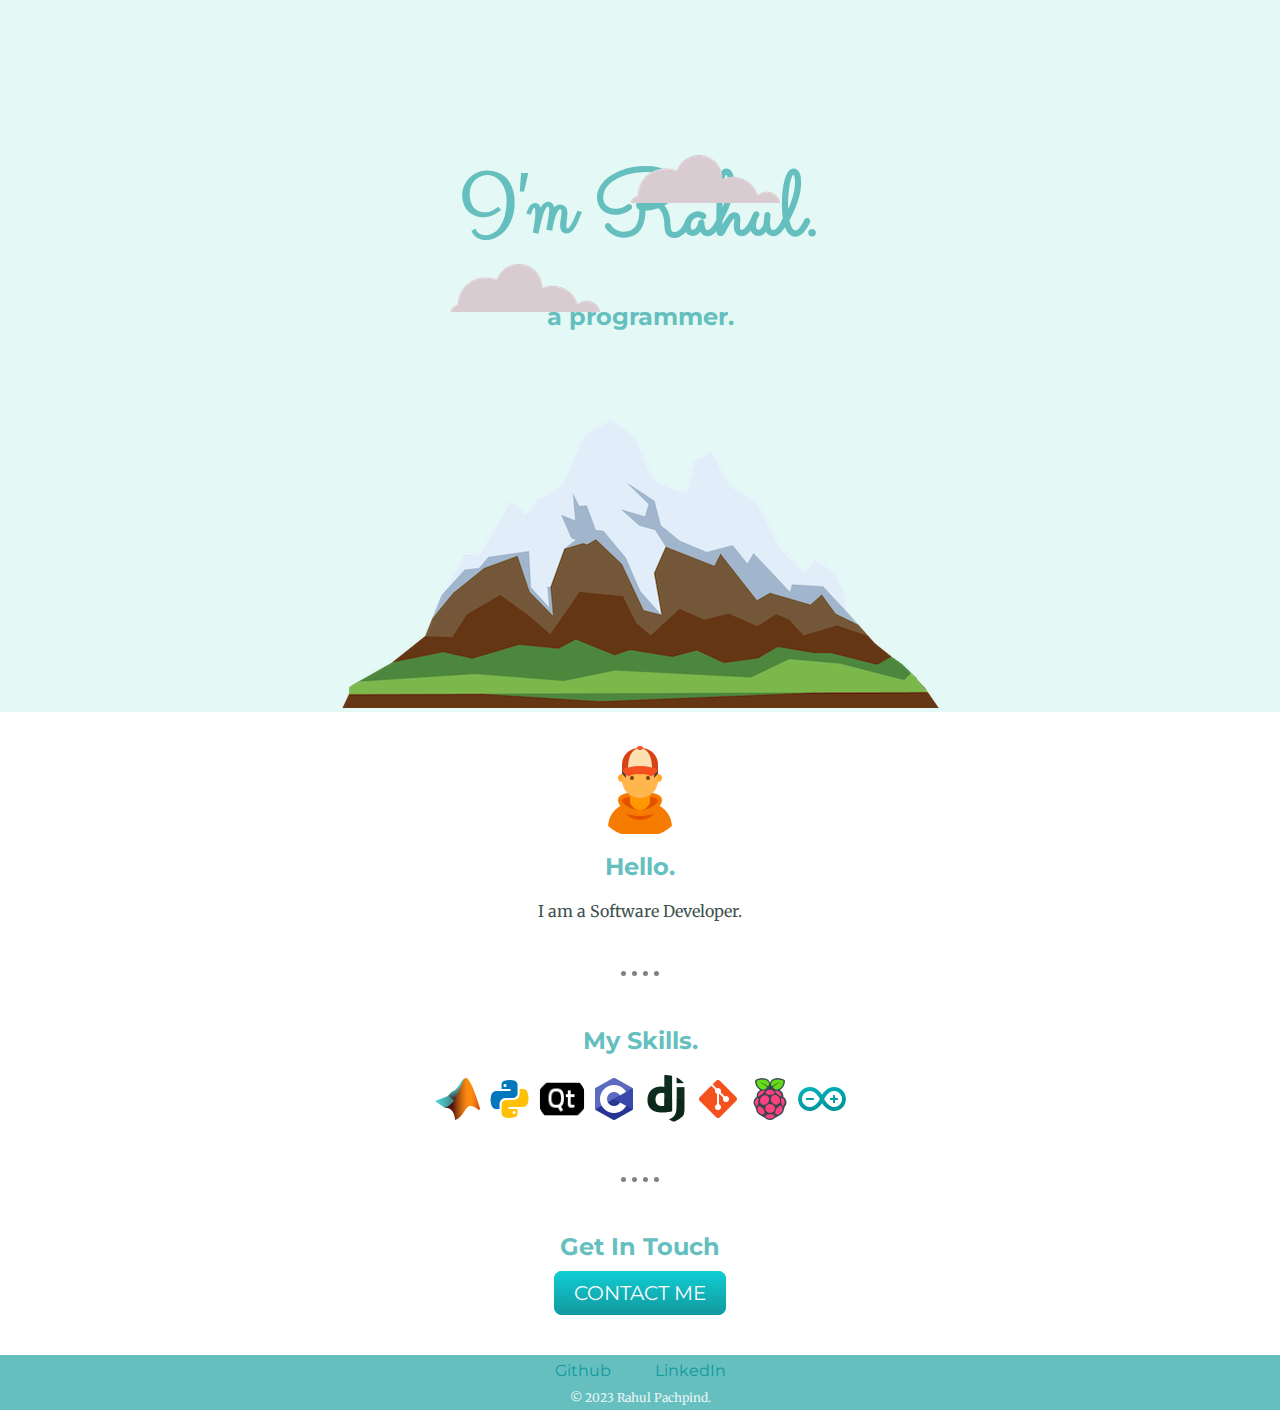
<file: index.html>
<!DOCTYPE html>
<html lang="en">
<head>
    <meta charset="UTF-8">
    <meta http-equiv="X-UA-Compatible" content="IE=edge">
    <meta name="viewport" content="width=device-width, initial-scale=1.0">
    <title>Rahul Pachpind</title>
    <link rel="stylesheet" href="css/styles.css">
    <link rel="shortcut icon" href="favicon.ico" type="image/x-icon">
    <link rel="preconnect" href="https://fonts.googleapis.com">
    <link rel="preconnect" href="https://fonts.googleapis.com">
    <link rel="preconnect" href="https://fonts.gstatic.com" crossorigin>
    <link href="https://fonts.googleapis.com/css2?family=Clicker+Script&family=Merriweather&family=Montserrat&family=Sacramento&display=swap" rel="stylesheet"> 
</head>
<body>
    <div class="top-container">
        <img class="top-cloud" src="images/cloud.png" alt="cloud-img">
        <h1 id="name-font1">I'm <span id="name-font2">Rahul.</span></h1>
        <p><h2>a programmer.</h2></p>
        <img class="bottom-cloud" src="images/cloud.png" alt="cloud-img">
        <img src="images/mountain.png" alt="mountain-img">
    </div>


    <div class="middle-container">
        <div class="profile">
          <img class="cir-img-pro" src="images/profile-pic.png" alt="profile pic">
          <h2 id="name">Hello.</h2>
          <p class="intro">I am a Software Developer.</p>
        </div>
        <hr>

        <div class="skills">
          <h2>My Skills.</h2>
          <div class="skill-row">
            <img class="cir-img" src="images/matlab-96.png" alt="Matlab">
            <img class="cir-img" src="images/python-96.png" alt="Python">
            <img class="cir-img" src="images/qt-100.png" alt="QT">
            <img class="cir-img" src="images/c-programming-96.png" alt="C">
            <img class="cir-img" src="images/django.png" alt="django">
            <img class="cir-img" src="images/git-96.png" alt="Git">
            <img class="cir-img" src="images/raspberry-pi-96.png" alt="Raspberry Pi">
            <img class="cir-img" src="images/arduino-96.png" alt="Arduino">
            
            <!-- <h3>Lorem & Ipsum</h3>
            <p>Lorem ipsum dolor sit amet, quis in duis, iaculis id felis. Consectetuer vestibulum, nunc urna lectus, erat ligula. Hendrerit nam, lectus ante, ut lorem eros.</p>
          </div>
          <div class="skill-row">
            <img class="" src="" alt="">
            <h3>Lorem Ipsum Dolor</h3>
            <p>Lorem ipsum dolor sit amet, mauris sed consectetuer. Etiam et eu, bibendum interdum, lacus quis mauris. Curabitur wisi, quisque vel eu, rutrum nam.</p>
          </div>
        </div> -->

        <hr>
        <div class="contact-me">
          <h2>Get In Touch</h2>
          <!-- <h3>Lorem ipsum dolor sit amet, non elit.</h3>
          <p>Lorem ipsum dolor sit amet, in quis, aenean amet. Phasellus sodales, tellus donec dui, ornare erat.</p> -->
          <a class="btn" href="mailto:pachpind11@gmail.com">CONTACT ME</a>
        </div>
      </div>
      
    </div>
    <div class="bottom-container">
        <a class="footer-link" href="https://www.github.com/rahulp5">Github</a>
        <a class="footer-link" href="https://www.linkedin.com/">LinkedIn</a>
        <p class="copyright">© 2023 Rahul Pachpind.</p>
    </div>
</body>
</html>
</file>
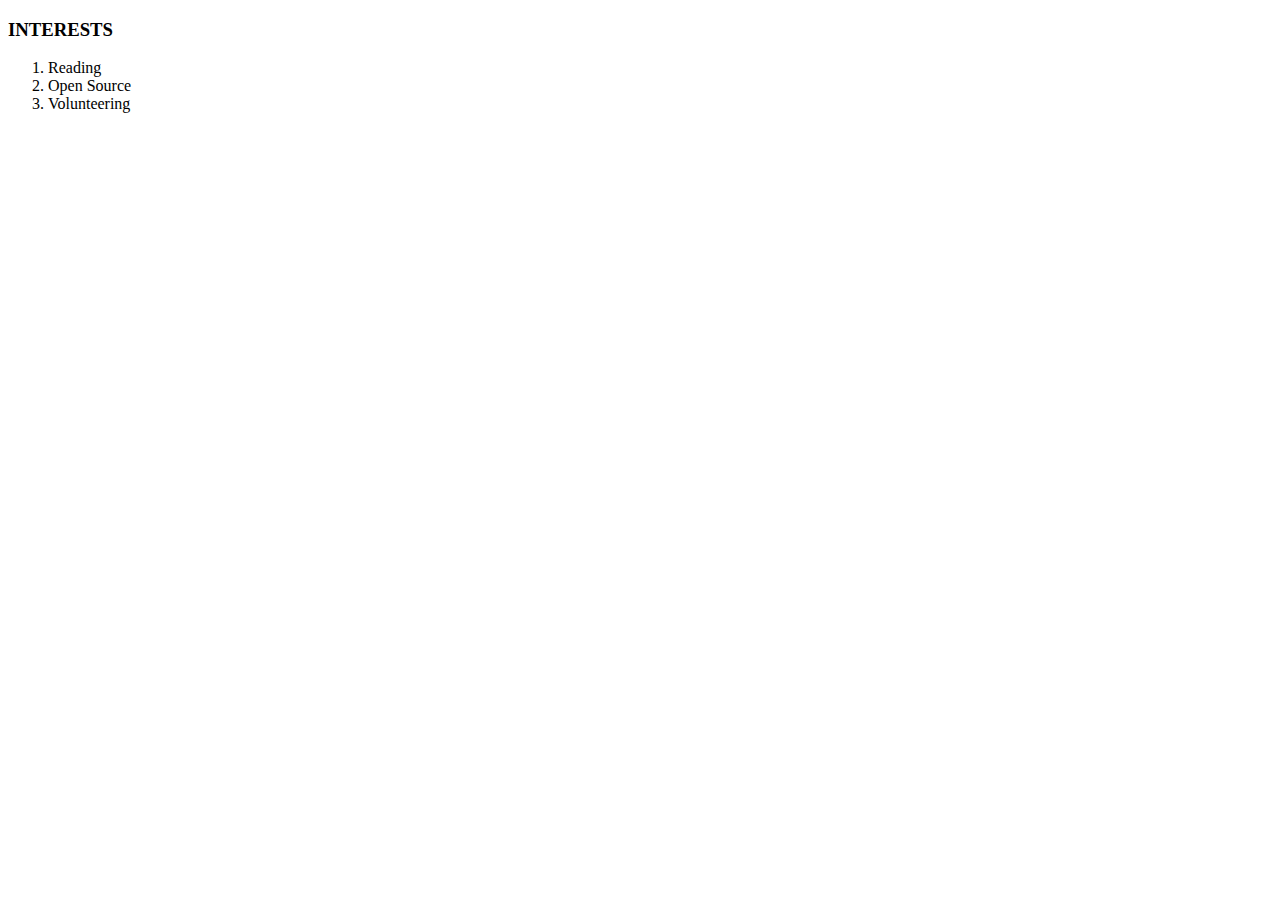
<file: Interests.html>
<!DOCTYPE html>
<html lang="en">
<head>
    <meta charset="UTF-8">
    <meta http-equiv="X-UA-Compatible" content="IE=edge">
    <meta name="viewport" content="width=device-width, initial-scale=1.0">
    <title>My INTERESTS</title>
</head>
<body>
    <h3>INTERESTS</h3>
    <ol>
        <li>Reading</li>
        <li>Open Source</li>
        <li>Volunteering</li>
    </ol>
</body>
</html>
</file>
<file: css/styles.css>
body{
    color: #40514E;
    text-align: center;
    font-family: 'Merriweather', serif;
    margin: 0;
}


#name-font1{
    margin: 50px auto 0 auto;
    font-family: 'Clicker Script', 'Sacramento', cursive;
    color: #66BFBF;
    font-size: 5.625rem;  /*100% = 16px = 1em / 1rem*/
}

#name-font2{
    margin: 50px auto 0 auto;
    font-family:  'Sacramento', 'Clicker Script', cursive;
    color: #66BFBF;
    font-size: 5.625rem;  /*100% = 16px = 1em / 1rem*/
}

h2{
   
    font-family: 'Montserrat', sans-serif;
    color: #66BFBF;
    font-size: 1.5rem;
}
p{
    margin: 0;
}

hr{
    border-color: grey;
    border-style: none;
    border-top-style: dotted;
    border-width: 5px;
    color: #EAF6F6;
    margin: 50px auto 50px auto;
    width: 3%;
}


.cir-img-pro{
    border-radius: 100%;
}

.cir-img{
    border-radius: 100%;
    height: 48px;
    width: 48px;
}

#name{
    margin-top: 10px;
}

.bottom-cloud{
    position: absolute;
    left: 450px;
    bottom: 400px;
}

.top-cloud{
    position: absolute;
    right: 500px;
    top: 155px
}

.top-container{
    background-color: #E4F9F5;
    position: relative;
    padding-top: 100px;
}

.middle-container{
    margin: 30px 0 0 0;
}

.intro{
    width: 30%;
    margin: auto;
}

.bottom-container{
    margin-top: 50px;
    padding: 5px 0 5px 0;
    background-color: #66BFBF;

}


a{
    color: #11999E;
    font-family: 'Montserrat', sans-serif;
    margin: 10px 20px;
    text-decoration: none;
}
a:hover{
    color: #EAF6F6;
}

.copyright{
    margin-top: 10px;
    padding-bottom: 0;
    color: #EAF6F6;
    font-size: 0.75rem;
}

.btn {
    background: #11cdd4;
    background-image: -webkit-linear-gradient(top, #11cdd4, #11999e);
    background-image: -moz-linear-gradient(top, #11cdd4, #11999e);
    background-image: -ms-linear-gradient(top, #11cdd4, #11999e);
    background-image: -o-linear-gradient(top, #11cdd4, #11999e);
    background-image: linear-gradient(to bottom, #11cdd4, #11999e);
    -webkit-border-radius: 8;
    -moz-border-radius: 8;
    border-radius: 8px;
    font-family: 'Montserrat', sans-serif;
    color: #ffffff;
    font-size: 20px;
    padding: 10px 20px 10px 20px;
    text-decoration: none;
  }
  
  .btn:hover {
    background: #30e3cb;
    background-image: -webkit-linear-gradient(top, #30e3cb, #2bc4ad);
    background-image: -moz-linear-gradient(top, #30e3cb, #2bc4ad);
    background-image: -ms-linear-gradient(top, #30e3cb, #2bc4ad);
    background-image: -o-linear-gradient(top, #30e3cb, #2bc4ad);
    background-image: linear-gradient(to bottom, #30e3cb, #2bc4ad);
    text-decoration: none;
  }
</file>
